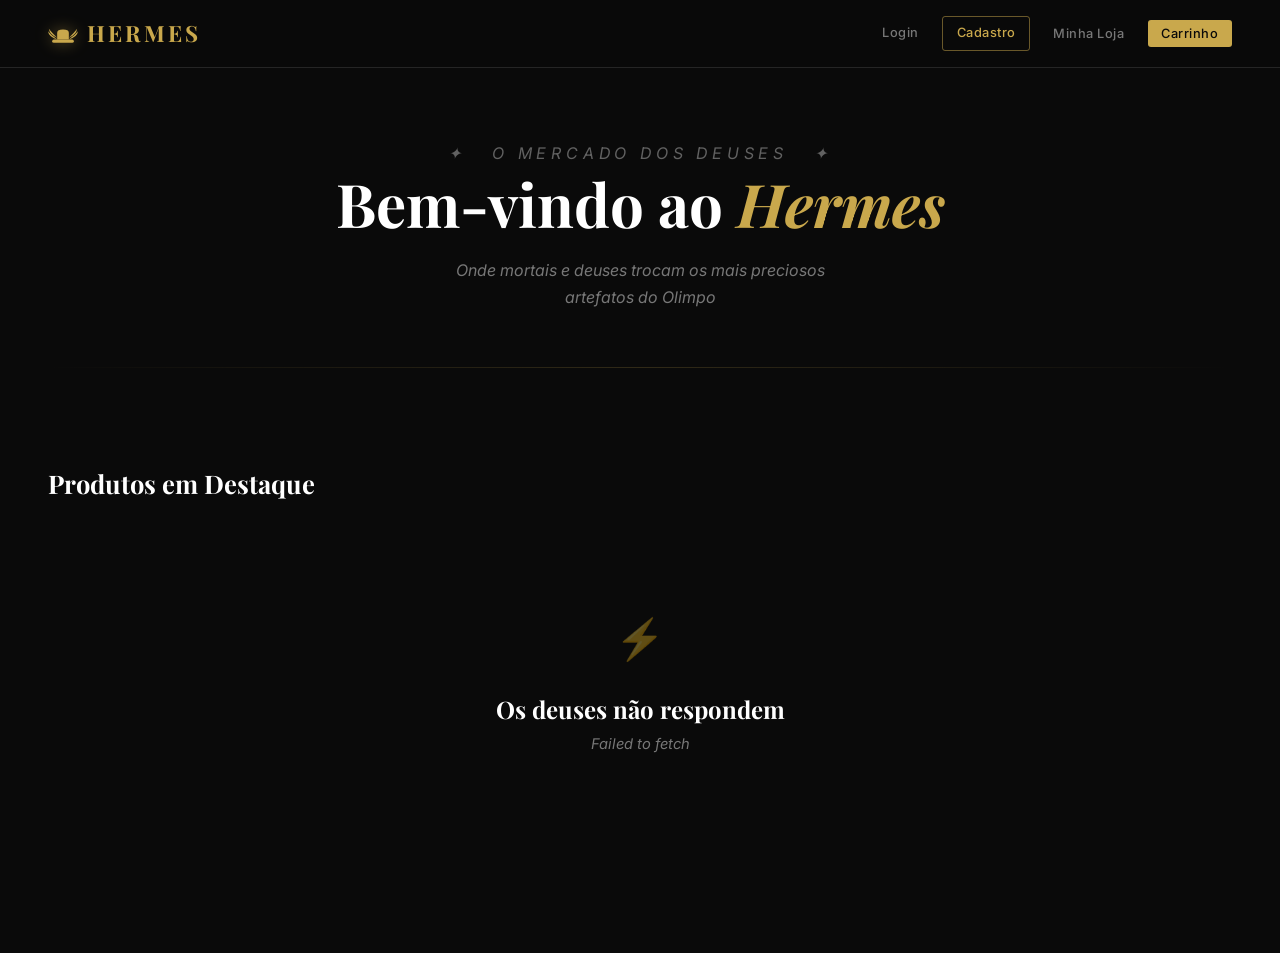
<file: frontend/pages/index.html>
<!DOCTYPE html>
<html lang="pt-BR">
<head>
  <meta charset="UTF-8">
  <meta name="viewport" content="width=device-width, initial-scale=1.0">
  <title>Hermes — O Mercado dos Deuses</title>
  <link rel="preconnect" href="https://fonts.googleapis.com">
  <link rel="preconnect" href="https://fonts.gstatic.com" crossorigin>
  <link href="https://fonts.googleapis.com/css2?family=Playfair+Display:ital,wght@0,400;0,600;0,700;1,400&family=Inter:wght@300;400;500;600&display=swap" rel="stylesheet">
  <link rel="stylesheet" href="../styles/main.css">
</head>
<body>

  <main>
    <div class="container">

      <section class="hero">
        <p class="hero-eyebrow">✦ &nbsp; O Mercado dos Deuses &nbsp; ✦</p>
        <h1>Bem-vindo ao <em>Hermes</em></h1>
        <p>Onde mortais e deuses trocam os mais preciosos artefatos do Olimpo</p>
      </section>

      <div class="section-header">
        <h2>Produtos em Destaque</h2>
        <span class="count" id="product-count"></span>
      </div>

      <div class="products-grid" id="products-grid">
        <div class="loading" style="grid-column: 1 / -1;">Convocando os mercadores...</div>
      </div>

    </div>
  </main>

  <script src="../scripts/api.js"></script>
  <script src="../scripts/auth.js"></script>
  <script>
    document.addEventListener('DOMContentLoaded', async () => {
      const grid = document.getElementById('products-grid');
      const countEl = document.getElementById('product-count');

      try {
        const products = await api.products.getAll();
        countEl.textContent = `${products.length} produto${products.length !== 1 ? 's' : ''}`;

        if (!products.length) {
          grid.innerHTML = `
            <div class="empty-state" style="grid-column: 1 / -1;">
              <span class="empty-icon">${_LOGO_SVG}</span>
              <h3>O mercado está silencioso</h3>
              <p>Nenhum artefato foi trazido pelos mercadores ainda.<br>Crie sua loja e seja o primeiro a negociar.</p>
            </div>
          `;
          return;
        }

        grid.innerHTML = products.map(p => `
          <div class="product-card">
            <div class="product-image">
              ${p.imageUrl ? `<img src="${escapeHtml(p.imageUrl)}" alt="${escapeHtml(p.name)}" onerror="this.style.display='none';this.nextElementSibling.style.display='flex'">` : ''}
              <span class="img-placeholder" style="${p.imageUrl ? 'display:none' : ''}">${_LOGO_SVG}</span>
            </div>
            <div class="product-body">
              <div class="product-name">${escapeHtml(p.name)}</div>
              <div class="product-description">${escapeHtml(p.description || '')}</div>
              <div class="product-footer">
                <span class="product-price">R$&nbsp;${parseFloat(p.price).toFixed(2)}</span>
                <span class="product-qty">${p.quantity} un.</span>
              </div>
            </div>
          </div>
        `).join('');

      } catch (err) {
        grid.innerHTML = `
          <div class="empty-state" style="grid-column: 1 / -1;">
            <span class="empty-icon" style="font-size:2.5rem;">⚡</span>
            <h3>Os deuses não respondem</h3>
            <p>${escapeHtml(err.message)}</p>
          </div>
        `;
      }
    });
  </script>
</body>
</html>
</file>
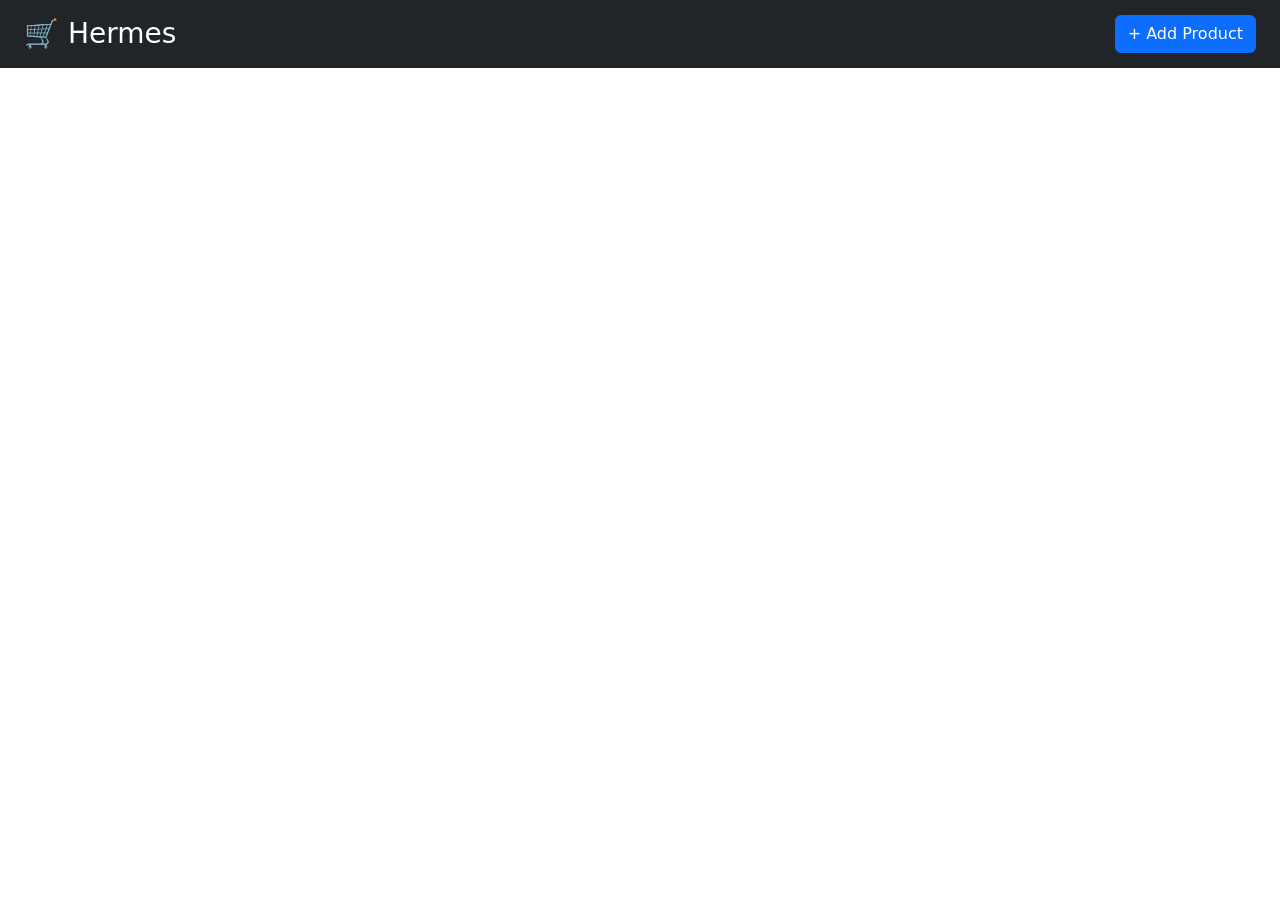
<file: hermes/src/main/resources/static/index.html>
<!DOCTYPE html>
<html lang="en">
<head>
    <meta charset="UTF-8">
    <meta name="viewport" content="width=device-width, initial-scale=1.0">
    <title>Hermes</title>
    <link href="https://cdn.jsdelivr.net/npm/bootstrap@5.3.0/dist/css/bootstrap.min.css" rel="stylesheet">
</head>
<body>

    <nav class="navbar navbar-dark bg-dark px-4">
        <span class="navbar-brand fs-3">🛒 Hermes</span>
        <button class="btn btn-primary" onclick="openModal()">+ Add Product</button>
    </nav>
    <div class="container mt-4">
        <div class="row" id="products-container">
        <!-- cards will be added here by JavaScript -->
        </div>
    </div>
    <div class="modal fade" id="productModal" tabindex="-1">
        <div class="modal-dialog">
            <div class="modal-content">

                <div class="modal-header">
                    <h5 class="modal-title" id="modal-title">Add Product</h5>
                    <button type="button" class="btn-close" data-bs-dismiss="modal"></button>
                </div>

                <div class="modal-body">
                    <input type="hidden" id="product-id">
                    <div class="mb-3">
                        <label>Name</label>
                        <input type="text" id="product-name" class="form-control" placeholder="Product name" required>
                    </div>
                    <div class="mb-3">
                        <label>Description</label>
                        <input type="text" id="product-description" class="form-control" placeholder="Product description">
                    </div>
                    <div class="mb-3">
                        <label>Price</label>
                        <input type="number" id="product-price" class="form-control" placeholder="0.00" step="0.01" min="0" required>
                    </div>
                    <div class="mb-3">
                        <label>Quantity</label>
                        <input type="number" id="product-quantity" class="form-control" placeholder="0" min="0" required>
                    </div>
                </div>

                <div class="modal-footer">
                    <button type="button" class="btn btn-secondary" data-bs-dismiss="modal">Cancel</button>
                    <button type="button" class="btn btn-primary" onclick="saveProduct()">Save</button>
                </div>

            </div>
        </div>
    </div>
    <script src="https://cdn.jsdelivr.net/npm/bootstrap@5.3.0/dist/js/bootstrap.bundle.min.js"></script>
    <script>
        const API_URL = "http://localhost:8080/api/v1/products";
        let modal = null;

        document.addEventListener("DOMContentLoaded", () => {
            modal = new bootstrap.Modal(document.getElementById("productModal"));
            loadProducts();
        });

        function openModal(product = null) {
            document.getElementById("product-id").value = "";
            document.getElementById("product-name").value = "";
            document.getElementById("product-description").value = "";
            document.getElementById("product-price").value = "";
            document.getElementById("product-quantity").value = "";

            if (product) {
                document.getElementById("modal-title").innerText = "Edit Product";
                document.getElementById("product-id").value = product.id;
                document.getElementById("product-name").value = product.name;
                document.getElementById("product-description").value = product.description;
                document.getElementById("product-price").value = product.price;
                document.getElementById("product-quantity").value = product.quantity;
            } else {
                document.getElementById("modal-title").innerText = "Add Product";
            }

            modal.show();
        }

        function loadProducts() {
            fetch(API_URL)
                .then(res => {
                    if (!res.ok) throw new Error(`Erro ao carregar produtos: ${res.status}`);
                    return res.json();
                })
                .then(products => {
                    const container = document.getElementById("products-container");
                    container.innerHTML = "";
                    products.forEach(product => {
                        container.innerHTML += `
                            <div class="col-md-4 mb-4">
                                <div class="card h-100">
                                    <div class="card-body">
                                        <h5 class="card-title">${product.name}</h5>
                                        <p class="card-text text-muted">${product.description}</p>
                                        <p class="card-text"><strong>R$ ${parseFloat(product.price).toFixed(2)}</strong></p>
                                        <p class="card-text">Qty: ${product.quantity}</p>
                                    </div>
                                    <div class="card-footer d-flex gap-2">
                                        <button class="btn btn-warning btn-sm w-50" onclick='openModal(${JSON.stringify(product)})'>Edit</button>
                                        <button class="btn btn-danger btn-sm w-50" onclick="deleteProduct(${product.id})">Delete</button>
                                    </div>
                                </div>
                            </div>
                        `;
                    });
                })
                .catch(err => alert(err.message));
        }

        function saveProduct() {
            const id = document.getElementById("product-id").value;
            const product = {
                name: document.getElementById("product-name").value,
                description: document.getElementById("product-description").value,
                price: parseFloat(document.getElementById("product-price").value),
                quantity: parseInt(document.getElementById("product-quantity").value)
            };

            const method = id ? "PUT" : "POST";
            const url = id ? `${API_URL}/${id}` : API_URL;

            fetch(url, {
                method: method,
                headers: { "Content-Type": "application/json" },
                body: JSON.stringify(product)
            })
                .then(res => {
                    if (!res.ok) throw new Error(`Erro ao salvar produto: ${res.status}`);
                    return res.json();
                })
                .then(() => {
                    modal.hide();
                    loadProducts();
                })
                .catch(err => alert(err.message));
        }

        function deleteProduct(id) {
            if (confirm("Are you sure you want to delete this product?")) {
                fetch(`${API_URL}/${id}`, { method: "DELETE" })
                    .then(res => {
                        if (!res.ok) throw new Error(`Erro ao deletar produto: ${res.status}`);
                        loadProducts();
                    })
                    .catch(err => alert(err.message));
            }
        }
    </script>
</body>
</html>
</file>
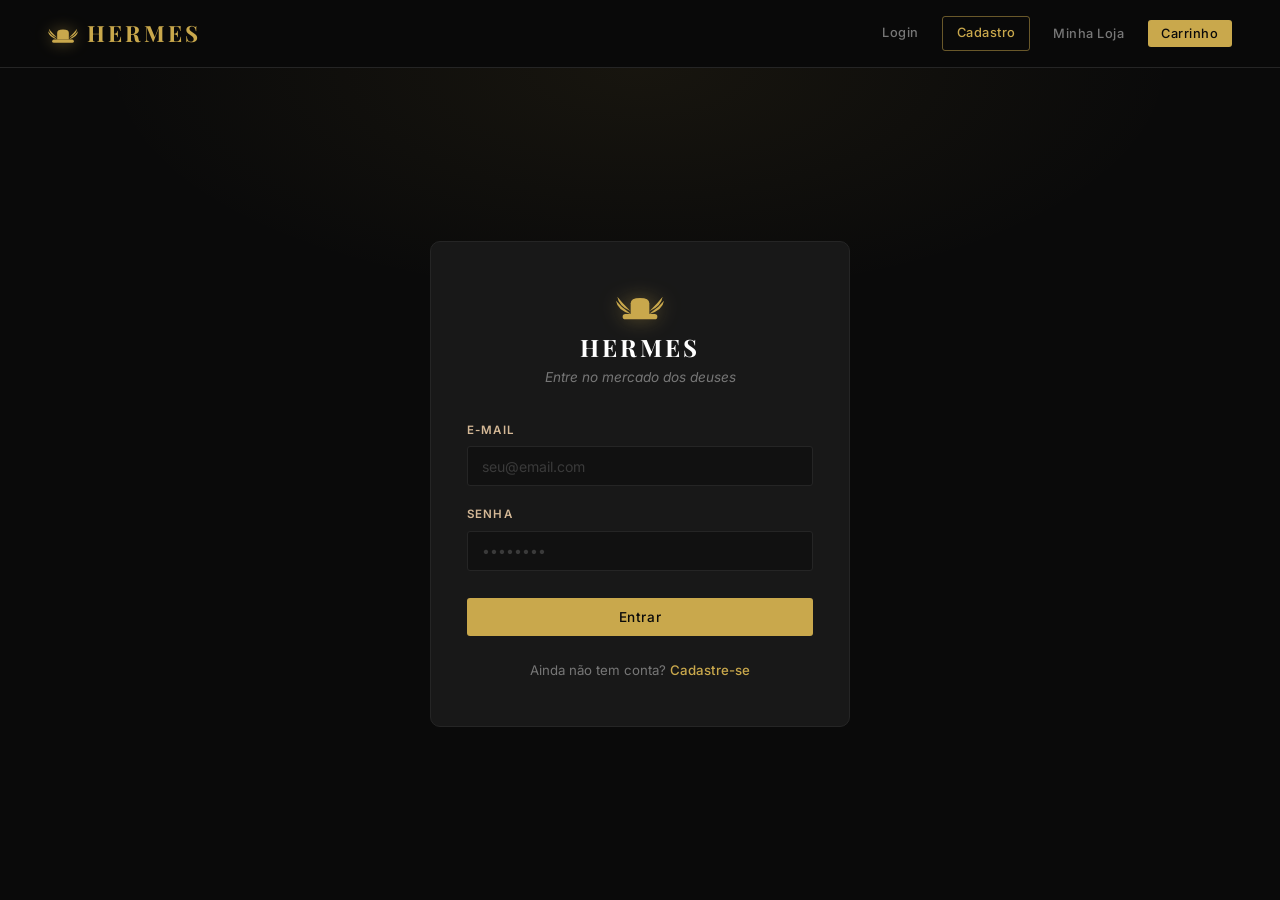
<file: frontend/pages/login.html>
<!DOCTYPE html>
<html lang="pt-BR">
<head>
  <meta charset="UTF-8">
  <meta name="viewport" content="width=device-width, initial-scale=1.0">
  <title>Hermes — Entrar</title>
  <link rel="preconnect" href="https://fonts.googleapis.com">
  <link rel="preconnect" href="https://fonts.gstatic.com" crossorigin>
  <link href="https://fonts.googleapis.com/css2?family=Playfair+Display:ital,wght@0,400;0,600;0,700;1,400&family=Inter:wght@300;400;500;600&display=swap" rel="stylesheet">
  <link rel="stylesheet" href="../styles/main.css">
</head>
<body>

  <main class="auth-page">
    <div class="auth-card">

      <div class="card-logo">
        <svg xmlns="http://www.w3.org/2000/svg" viewBox="0 0 36 28" fill="currentColor" class="logo-svg card-logo-svg" aria-hidden="true">
          <rect x="5" y="21" width="26" height="4" rx="2"/>
          <path d="M11 21 L11 13 Q11 9 18 9 Q25 9 25 13 L25 21 Z"/>
          <path d="M11 19 Q2 15 1 8 Q5 13 10 18 Z"/>
          <path d="M11 21 Q1 18 0 11 Q4 16 10 20 Z"/>
          <path d="M25 19 Q34 15 35 8 Q31 13 26 18 Z"/>
          <path d="M25 21 Q35 18 36 11 Q32 16 26 20 Z"/>
        </svg>
        <h2>Hermes</h2>
        <p>Entre no mercado dos deuses</p>
      </div>

      <div id="form-error" class="alert alert-error" style="display:none; margin-bottom:1.2rem;"></div>

      <div class="form-group">
        <label>E-mail</label>
        <input type="email" id="email" placeholder="seu@email.com" autocomplete="email">
      </div>

      <div class="form-group">
        <label>Senha</label>
        <input type="password" id="password" placeholder="••••••••" autocomplete="current-password">
      </div>

      <button class="btn btn-gold btn-full" style="margin-top:0.5rem;" onclick="login()">
        Entrar
      </button>

      <div class="form-footer">
        <p>Ainda não tem conta? <a href="register.html">Cadastre-se</a></p>
      </div>

    </div>
  </main>

  <script src="../scripts/api.js"></script>
  <script src="../scripts/auth.js"></script>
  <script>
    if (auth.isLoggedIn()) {
      const redirect = sessionStorage.getItem('redirect');
      sessionStorage.removeItem('redirect');
      window.location.href = redirect || 'index.html';
    }

    async function login() {
      const email = document.getElementById('email').value.trim();
      const password = document.getElementById('password').value;
      const errorEl = document.getElementById('form-error');

      errorEl.style.display = 'none';

      if (!email || !password) {
        errorEl.textContent = 'Preencha e-mail e senha';
        errorEl.style.display = 'block';
        return;
      }

      try {
        const data = await api.auth.login(email, password);
        auth.save(data);
        const redirect = sessionStorage.getItem('redirect');
        sessionStorage.removeItem('redirect');
        window.location.href = redirect || 'index.html';
      } catch (err) {
        errorEl.textContent = err.message || 'E-mail ou senha incorretos';
        errorEl.style.display = 'block';
      }
    }

    document.addEventListener('keydown', (e) => {
      if (e.key === 'Enter') login();
    });
  </script>
</body>
</html>
</file>
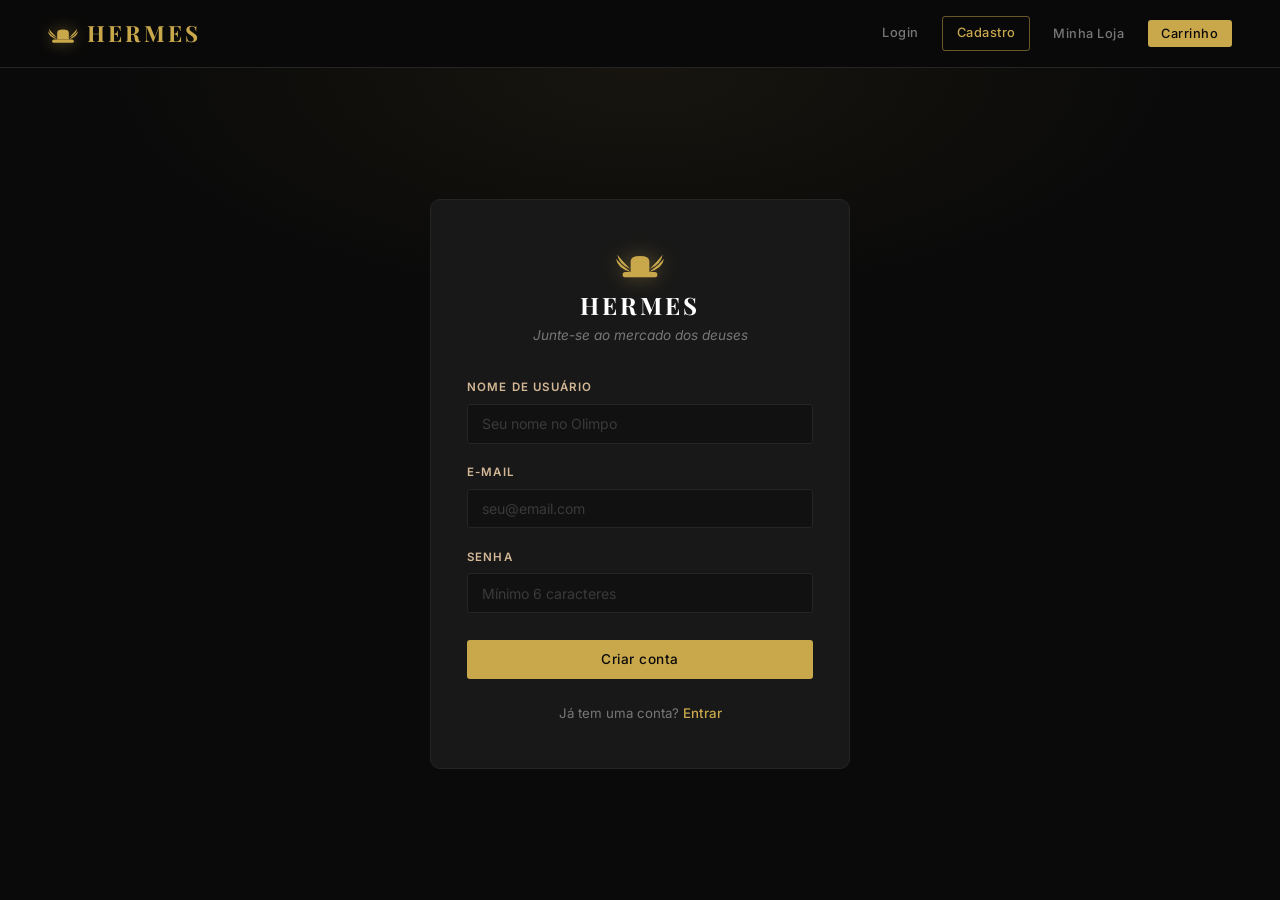
<file: frontend/pages/register.html>
<!DOCTYPE html>
<html lang="pt-BR">
<head>
  <meta charset="UTF-8">
  <meta name="viewport" content="width=device-width, initial-scale=1.0">
  <title>Hermes — Cadastro</title>
  <link rel="preconnect" href="https://fonts.googleapis.com">
  <link rel="preconnect" href="https://fonts.gstatic.com" crossorigin>
  <link href="https://fonts.googleapis.com/css2?family=Playfair+Display:ital,wght@0,400;0,600;0,700;1,400&family=Inter:wght@300;400;500;600&display=swap" rel="stylesheet">
  <link rel="stylesheet" href="../styles/main.css">
</head>
<body>

  <main class="auth-page">
    <div class="auth-card">

      <div class="card-logo">
        <svg xmlns="http://www.w3.org/2000/svg" viewBox="0 0 36 28" fill="currentColor" class="logo-svg card-logo-svg" aria-hidden="true">
          <rect x="5" y="21" width="26" height="4" rx="2"/>
          <path d="M11 21 L11 13 Q11 9 18 9 Q25 9 25 13 L25 21 Z"/>
          <path d="M11 19 Q2 15 1 8 Q5 13 10 18 Z"/>
          <path d="M11 21 Q1 18 0 11 Q4 16 10 20 Z"/>
          <path d="M25 19 Q34 15 35 8 Q31 13 26 18 Z"/>
          <path d="M25 21 Q35 18 36 11 Q32 16 26 20 Z"/>
        </svg>
        <h2>Hermes</h2>
        <p>Junte-se ao mercado dos deuses</p>
      </div>

      <div id="form-error" class="alert alert-error" style="display:none; margin-bottom:1.2rem;"></div>

      <div class="form-group">
        <label>Nome de usuário</label>
        <input type="text" id="username" placeholder="Seu nome no Olimpo" autocomplete="username">
      </div>

      <div class="form-group">
        <label>E-mail</label>
        <input type="email" id="email" placeholder="seu@email.com" autocomplete="email">
      </div>

      <div class="form-group">
        <label>Senha</label>
        <input type="password" id="password" placeholder="Mínimo 6 caracteres" autocomplete="new-password">
      </div>

      <button class="btn btn-gold btn-full" style="margin-top:0.5rem;" onclick="register()">
        Criar conta
      </button>

      <div class="form-footer">
        <p>Já tem uma conta? <a href="login.html">Entrar</a></p>
      </div>

    </div>
  </main>

  <script src="../scripts/api.js"></script>
  <script src="../scripts/auth.js"></script>
  <script>
    if (auth.isLoggedIn()) {
      window.location.href = 'index.html';
    }

    async function register() {
      const username = document.getElementById('username').value.trim();
      const email = document.getElementById('email').value.trim();
      const password = document.getElementById('password').value;
      const errorEl = document.getElementById('form-error');

      errorEl.style.display = 'none';

      if (!username || !email || !password) {
        errorEl.textContent = 'Preencha todos os campos';
        errorEl.style.display = 'block';
        return;
      }

      if (password.length < 6) {
        errorEl.textContent = 'A senha deve ter pelo menos 6 caracteres';
        errorEl.style.display = 'block';
        return;
      }

      try {
        await api.auth.register(username, email, password);
        window.location.href = `verify.html?email=${encodeURIComponent(email)}`;
      } catch (err) {
        errorEl.textContent = err.message || 'Erro ao criar conta';
        errorEl.style.display = 'block';
      }
    }

    document.addEventListener('keydown', (e) => {
      if (e.key === 'Enter') register();
    });
  </script>
</body>
</html>
</file>
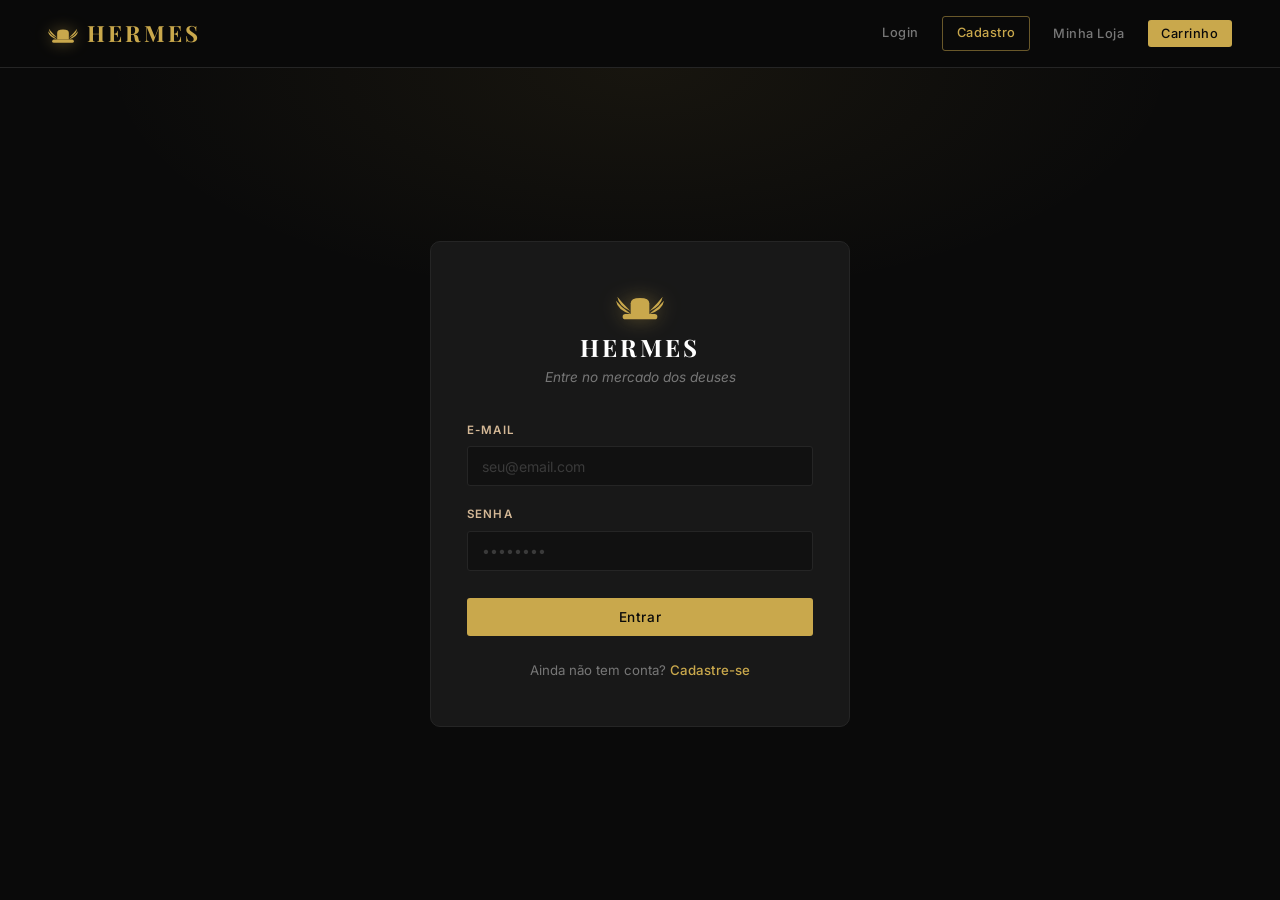
<file: frontend/pages/store.html>
<!DOCTYPE html>
<html lang="pt-BR">
<head>
  <meta charset="UTF-8">
  <meta name="viewport" content="width=device-width, initial-scale=1.0">
  <title>Hermes — Minha Loja</title>
  <link rel="preconnect" href="https://fonts.googleapis.com">
  <link rel="preconnect" href="https://fonts.gstatic.com" crossorigin>
  <link href="https://fonts.googleapis.com/css2?family=Playfair+Display:ital,wght@0,400;0,600;0,700;1,400&family=Inter:wght@300;400;500;600&display=swap" rel="stylesheet">
  <link rel="stylesheet" href="../styles/main.css">
</head>
<body>

  <main>
    <div class="container">
      <div class="store-page" id="store-content">
        <div class="loading">Consultando os registros do Olimpo...</div>
      </div>
    </div>
  </main>

  <script src="../scripts/api.js"></script>
  <script src="../scripts/auth.js"></script>
  <script src="../scripts/store.js"></script>
</body>
</html>
</file>
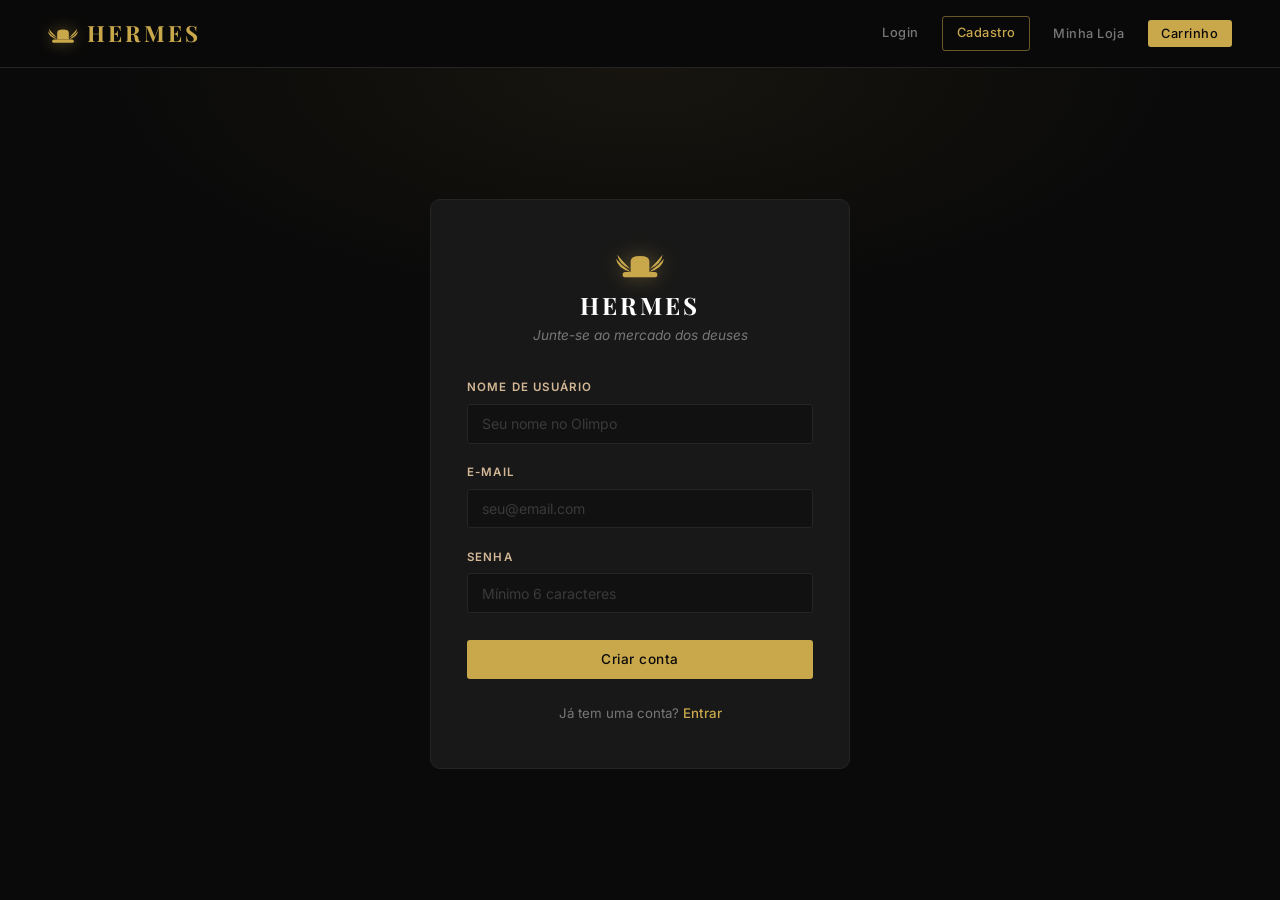
<file: frontend/pages/verify.html>
<!DOCTYPE html>
<html lang="pt-BR">
<head>
  <meta charset="UTF-8">
  <meta name="viewport" content="width=device-width, initial-scale=1.0">
  <title>Hermes — Verificar conta</title>
  <link rel="preconnect" href="https://fonts.googleapis.com">
  <link rel="preconnect" href="https://fonts.gstatic.com" crossorigin>
  <link href="https://fonts.googleapis.com/css2?family=Playfair+Display:ital,wght@0,400;0,600;0,700;1,400&family=Inter:wght@300;400;500;600&display=swap" rel="stylesheet">
  <link rel="stylesheet" href="../styles/main.css">
  <style>
    .code-input {
      letter-spacing: 0.55em;
      text-align: center;
      font-size: 1.6rem;
      font-family: 'Playfair Display', serif;
      padding: 0.65rem 1rem;
    }

    .resend-row {
      display: flex;
      align-items: center;
      justify-content: center;
      gap: 0.5rem;
      margin-top: 1rem;
    }

    .resend-row p {
      font-size: 0.83rem;
      color: var(--muted);
    }

    .btn-resend {
      font-size: 0.83rem;
      color: var(--gold);
      background: none;
      border: none;
      cursor: pointer;
      padding: 0;
      font-family: 'Inter', sans-serif;
      font-weight: 500;
    }

    .btn-resend:hover {
      text-decoration: underline;
    }

    .btn-resend:disabled {
      color: var(--muted);
      cursor: default;
      text-decoration: none;
    }
  </style>
</head>
<body>

  <main class="auth-page">
    <div class="auth-card">

      <div class="card-logo">
        <svg xmlns="http://www.w3.org/2000/svg" viewBox="0 0 36 28" fill="currentColor" class="logo-svg card-logo-svg" aria-hidden="true">
          <rect x="5" y="21" width="26" height="4" rx="2"/>
          <path d="M11 21 L11 13 Q11 9 18 9 Q25 9 25 13 L25 21 Z"/>
          <path d="M11 19 Q2 15 1 8 Q5 13 10 18 Z"/>
          <path d="M11 21 Q1 18 0 11 Q4 16 10 20 Z"/>
          <path d="M25 19 Q34 15 35 8 Q31 13 26 18 Z"/>
          <path d="M25 21 Q35 18 36 11 Q32 16 26 20 Z"/>
        </svg>
        <h2>Verificar conta</h2>
        <p id="email-hint">Insira o código enviado para o seu e-mail</p>
      </div>

      <div id="form-error" class="alert alert-error" style="display:none; margin-bottom:1.2rem;"></div>
      <div id="form-success" class="alert alert-success" style="display:none; margin-bottom:1.2rem;"></div>

      <div class="form-group">
        <label>Código de verificação</label>
        <input
          type="text"
          id="code"
          class="code-input"
          placeholder="000000"
          maxlength="6"
          inputmode="numeric"
          autocomplete="one-time-code"
        >
      </div>

      <button class="btn btn-gold btn-full" style="margin-top:0.5rem;" onclick="verify()">
        Verificar
      </button>

      <div class="resend-row">
        <p>Não recebeu?</p>
        <button class="btn-resend" id="resend-btn" onclick="resendCode()">Reenviar código</button>
      </div>

      <div class="form-footer">
        <p><a href="login.html">← Voltar ao login</a></p>
      </div>

    </div>
  </main>

  <script src="../scripts/api.js"></script>
  <script src="../scripts/auth.js"></script>
  <script>
    const _email = new URLSearchParams(window.location.search).get('email');

    if (!_email) {
      window.location.href = 'register.html';
    } else {
      const hint = document.getElementById('email-hint');
      hint.textContent = `Insira o código de 6 dígitos enviado para ${_email}`;
    }

    async function verify() {
      const code = document.getElementById('code').value.trim();
      const errorEl = document.getElementById('form-error');
      const successEl = document.getElementById('form-success');

      errorEl.style.display = 'none';
      successEl.style.display = 'none';

      if (!code || code.length < 6) {
        errorEl.textContent = 'Digite o código completo de 6 dígitos';
        errorEl.style.display = 'block';
        return;
      }

      try {
        await api.auth.verify(_email, code);
        successEl.textContent = 'Conta verificada! Redirecionando para o login...';
        successEl.style.display = 'block';
        setTimeout(() => { window.location.href = 'login.html'; }, 1500);
      } catch (err) {
        errorEl.textContent = err.message || 'Código inválido ou expirado';
        errorEl.style.display = 'block';
      }
    }

    async function resendCode() {
      const btn = document.getElementById('resend-btn');
      const errorEl = document.getElementById('form-error');
      const successEl = document.getElementById('form-success');

      errorEl.style.display = 'none';
      successEl.style.display = 'none';
      btn.disabled = true;
      btn.textContent = 'Enviando...';

      try {
        await api.auth.resend(_email);
        successEl.textContent = `Novo código enviado para ${_email}`;
        successEl.style.display = 'block';

        let seconds = 30;
        const interval = setInterval(() => {
          seconds--;
          btn.textContent = `Reenviar em ${seconds}s`;
          if (seconds <= 0) {
            clearInterval(interval);
            btn.disabled = false;
            btn.textContent = 'Reenviar código';
          }
        }, 1000);
      } catch (err) {
        errorEl.textContent = err.message || 'Erro ao reenviar código';
        errorEl.style.display = 'block';
        btn.disabled = false;
        btn.textContent = 'Reenviar código';
      }
    }

    document.addEventListener('keydown', (e) => {
      if (e.key === 'Enter') verify();
    });
  </script>
</body>
</html>
</file>
<file: frontend/styles/main.css>
@import url('https://fonts.googleapis.com/css2?family=Playfair+Display:ital,wght@0,400;0,600;0,700;1,400&family=Inter:wght@300;400;500;600&display=swap');

:root {
  --gold: #C9A84C;
  --gold-light: #E8C96A;
  --gold-dark: #A87A2A;
  --black: #0A0A0A;
  --dark: #111111;
  --dark-card: #181818;
  --dark-hover: #1E1E1E;
  --white: #FFFFFF;
  --beige: #F5E6C8;
  --sand: #D4B896;
  --muted: #777777;
  --border: #252525;
  --border-subtle: #1E1E1E;
}

* {
  margin: 0;
  padding: 0;
  box-sizing: border-box;
}

html {
  scroll-behavior: smooth;
}

body {
  background-color: var(--black);
  color: var(--white);
  font-family: 'Inter', sans-serif;
  font-weight: 400;
  line-height: 1.6;
  min-height: 100vh;
}

h1, h2, h3, h4 {
  font-family: 'Playfair Display', serif;
  line-height: 1.2;
}

a {
  text-decoration: none;
  color: inherit;
}

/* ─── NAVBAR ─────────────────────────────────────────────── */

.navbar {
  display: flex;
  align-items: center;
  justify-content: space-between;
  padding: 0 3rem;
  height: 68px;
  background: rgba(10, 10, 10, 0.96);
  border-bottom: 1px solid var(--border);
  position: sticky;
  top: 0;
  z-index: 100;
  backdrop-filter: blur(16px);
}

.navbar-brand a {
  display: flex;
  align-items: center;
  gap: 0.55rem;
  text-decoration: none;
  transition: opacity 0.2s;
}

.navbar-brand a:hover {
  opacity: 0.85;
}

.navbar-logo {
  display: flex;
  align-items: center;
  color: var(--gold);
  filter: drop-shadow(0 0 8px rgba(201, 168, 76, 0.45));
}

.logo-svg {
  width: 30px;
  height: auto;
  display: block;
}

.card-logo-svg {
  width: 48px;
  height: auto;
  margin: 0 auto 0.6rem;
  display: block;
  color: var(--gold);
  filter: drop-shadow(0 0 10px rgba(201, 168, 76, 0.4));
}

.navbar-name {
  font-family: 'Playfair Display', serif;
  font-size: 1.4rem;
  font-weight: 700;
  color: var(--gold);
  letter-spacing: 0.14em;
  text-transform: uppercase;
}

.navbar-actions {
  display: flex;
  align-items: center;
  gap: 0.6rem;
}

.nav-user {
  font-size: 0.85rem;
  color: var(--sand);
  padding: 0 0.5rem;
  font-style: italic;
}

/* ─── BUTTONS ────────────────────────────────────────────── */

.btn {
  display: inline-flex;
  align-items: center;
  justify-content: center;
  gap: 0.4rem;
  padding: 0.55rem 1.25rem;
  border: none;
  border-radius: 3px;
  font-family: 'Inter', sans-serif;
  font-size: 0.85rem;
  font-weight: 500;
  cursor: pointer;
  transition: all 0.2s ease;
  text-decoration: none;
  letter-spacing: 0.04em;
  white-space: nowrap;
}

.btn-gold {
  background: var(--gold);
  color: var(--black);
}

.btn-gold:hover {
  background: var(--gold-light);
  box-shadow: 0 4px 20px rgba(201, 168, 76, 0.25);
  transform: translateY(-1px);
}

.btn-gold:active {
  transform: translateY(0);
}

.btn-outline {
  background: transparent;
  color: var(--gold);
  border: 1px solid rgba(201, 168, 76, 0.5);
}

.btn-outline:hover {
  border-color: var(--gold);
  background: rgba(201, 168, 76, 0.06);
}

.btn-ghost {
  background: transparent;
  color: var(--muted);
}

.btn-ghost:hover {
  color: var(--white);
}

.btn-danger {
  background: transparent;
  color: #cc4444;
  border: 1px solid rgba(204, 68, 68, 0.35);
}

.btn-danger:hover {
  background: rgba(204, 68, 68, 0.08);
  border-color: #cc4444;
}

.btn-sm {
  padding: 0.38rem 0.85rem;
  font-size: 0.8rem;
}

.btn-full {
  width: 100%;
  padding: 0.7rem 1.25rem;
}

/* ─── CONTAINER ──────────────────────────────────────────── */

.container {
  max-width: 1320px;
  margin: 0 auto;
  padding: 0 3rem;
}

/* ─── HERO ───────────────────────────────────────────────── */

.hero {
  text-align: center;
  padding: 4.5rem 0 3.5rem;
  position: relative;
}

.hero::after {
  content: '';
  display: block;
  height: 1px;
  background: linear-gradient(to right, transparent, rgba(201, 168, 76, 0.2), transparent);
  margin-top: 3.5rem;
}

.hero-eyebrow {
  font-size: 0.72rem;
  letter-spacing: 0.3em;
  text-transform: uppercase;
  color: var(--gold);
  margin-bottom: 1.25rem;
  opacity: 0.8;
}

.hero h1 {
  font-size: 3.75rem;
  font-weight: 700;
  margin-bottom: 1.1rem;
  color: var(--white);
}

.hero h1 em {
  color: var(--gold);
  font-style: italic;
}

.hero p {
  font-size: 1rem;
  color: var(--muted);
  max-width: 440px;
  margin: 0 auto;
  font-style: italic;
  line-height: 1.7;
}

/* ─── SECTION HEADER ─────────────────────────────────────── */

.section-header {
  display: flex;
  align-items: baseline;
  justify-content: space-between;
  padding: 2.75rem 0 1.75rem;
}

.section-header h2 {
  font-size: 1.6rem;
  color: var(--white);
}

.section-header .count {
  font-size: 0.8rem;
  color: var(--muted);
  letter-spacing: 0.05em;
}

/* ─── PRODUCT GRID ───────────────────────────────────────── */

.products-grid {
  display: grid;
  grid-template-columns: repeat(4, 1fr);
  gap: 1.25rem;
  padding-bottom: 5rem;
}

.product-card {
  background: var(--dark-card);
  border: 1px solid var(--border);
  border-radius: 6px;
  overflow: hidden;
  transition: transform 0.22s ease, box-shadow 0.22s ease, border-color 0.22s ease;
}

.product-card:hover {
  transform: translateY(-5px);
  box-shadow: 0 12px 40px rgba(0, 0, 0, 0.5), 0 0 0 1px rgba(201, 168, 76, 0.15);
  border-color: rgba(201, 168, 76, 0.25);
}

.product-image {
  width: 100%;
  aspect-ratio: 1 / 1;
  background: linear-gradient(145deg, #141210 0%, #1C1A14 60%, #0E0C08 100%);
  display: flex;
  align-items: center;
  justify-content: center;
  overflow: hidden;
  position: relative;
}

.product-image img {
  width: 100%;
  height: 100%;
  object-fit: cover;
}

.product-image .img-placeholder {
  display: flex;
  align-items: center;
  justify-content: center;
  width: 100%;
  height: 100%;
  color: rgba(201, 168, 76, 0.2);
}

.img-placeholder .logo-svg {
  width: 52px;
}

.product-image::after {
  content: '';
  position: absolute;
  width: 90px;
  height: 70px;
  background-image: url("data:image/svg+xml,<svg xmlns='http://www.w3.org/2000/svg' viewBox='0 0 36 28' fill='%23C9A84C'><rect x='5' y='21' width='26' height='4' rx='2'/><path d='M11 21 L11 13 Q11 9 18 9 Q25 9 25 13 L25 21 Z'/><path d='M11 19 Q2 15 1 8 Q5 13 10 18 Z'/><path d='M11 21 Q1 18 0 11 Q4 16 10 20 Z'/><path d='M25 19 Q34 15 35 8 Q31 13 26 18 Z'/><path d='M25 21 Q35 18 36 11 Q32 16 26 20 Z'/></svg>");
  background-size: contain;
  background-repeat: no-repeat;
  opacity: 0.04;
  bottom: -8px;
  right: -8px;
  pointer-events: none;
}

.product-body {
  padding: 1.1rem;
}

.product-name {
  font-family: 'Playfair Display', serif;
  font-size: 1rem;
  font-weight: 600;
  margin-bottom: 0.35rem;
  color: var(--white);
}

.product-description {
  font-size: 0.8rem;
  color: var(--muted);
  margin-bottom: 1rem;
  display: -webkit-box;
  -webkit-line-clamp: 2;
  -webkit-box-orient: vertical;
  overflow: hidden;
  line-height: 1.5;
}

.product-footer {
  display: flex;
  align-items: center;
  justify-content: space-between;
  padding-top: 0.75rem;
  border-top: 1px solid var(--border-subtle);
}

.product-price {
  font-family: 'Playfair Display', serif;
  font-size: 1.05rem;
  font-weight: 700;
  color: var(--gold);
}

.product-qty {
  font-size: 0.73rem;
  color: var(--muted);
  letter-spacing: 0.03em;
}

/* ─── EMPTY / LOADING STATES ─────────────────────────────── */

.empty-state {
  text-align: center;
  padding: 5rem 2rem;
}

.empty-state .empty-icon {
  margin-bottom: 1.5rem;
  color: rgba(201, 168, 76, 0.35);
  display: flex;
  justify-content: center;
}

.empty-icon .logo-svg {
  width: 64px;
}

.empty-state h3 {
  font-size: 1.5rem;
  color: var(--white);
  margin-bottom: 0.6rem;
}

.empty-state p {
  font-size: 0.92rem;
  color: var(--muted);
  font-style: italic;
  margin-bottom: 2.25rem;
  max-width: 380px;
  margin-left: auto;
  margin-right: auto;
}

.loading {
  text-align: center;
  padding: 4rem 2rem;
  color: var(--muted);
  font-style: italic;
  font-size: 0.9rem;
  letter-spacing: 0.05em;
}

/* ─── AUTH PAGES ─────────────────────────────────────────── */

.auth-page {
  min-height: calc(100vh - 68px);
  display: flex;
  align-items: center;
  justify-content: center;
  padding: 2rem;
  background:
    radial-gradient(ellipse 60% 40% at 50% 0%, rgba(201, 168, 76, 0.07) 0%, transparent 70%);
}

.auth-card {
  background: var(--dark-card);
  border: 1px solid var(--border);
  border-radius: 10px;
  padding: 2.75rem 2.25rem;
  width: 100%;
  max-width: 420px;
}

.card-logo {
  text-align: center;
  margin-bottom: 2rem;
}


.card-logo h2 {
  font-size: 1.5rem;
  color: var(--white);
  letter-spacing: 0.12em;
  text-transform: uppercase;
}

.card-logo p {
  font-size: 0.85rem;
  color: var(--muted);
  margin-top: 0.3rem;
  font-style: italic;
}

/* ─── FORMS ──────────────────────────────────────────────── */

.form-group {
  margin-bottom: 1.2rem;
}

.form-group label {
  display: block;
  font-size: 0.72rem;
  font-weight: 600;
  letter-spacing: 0.1em;
  text-transform: uppercase;
  color: var(--sand);
  margin-bottom: 0.45rem;
}

.form-group input,
.form-group textarea {
  width: 100%;
  padding: 0.65rem 0.9rem;
  background: var(--dark);
  border: 1px solid var(--border);
  border-radius: 3px;
  color: var(--white);
  font-family: 'Inter', sans-serif;
  font-size: 0.88rem;
  transition: border-color 0.2s, box-shadow 0.2s;
  outline: none;
  -webkit-appearance: none;
}

.form-group input:focus,
.form-group textarea:focus {
  border-color: rgba(201, 168, 76, 0.6);
  box-shadow: 0 0 0 3px rgba(201, 168, 76, 0.08);
}

.form-group input::placeholder,
.form-group textarea::placeholder {
  color: #3A3A3A;
}

.form-footer {
  margin-top: 1.5rem;
  text-align: center;
}

.form-footer p {
  font-size: 0.83rem;
  color: var(--muted);
}

.form-footer a {
  color: var(--gold);
  font-weight: 500;
}

.form-footer a:hover {
  text-decoration: underline;
}

/* ─── ALERTS ─────────────────────────────────────────────── */

.alert {
  padding: 0.7rem 1rem;
  border-radius: 3px;
  font-size: 0.83rem;
  line-height: 1.45;
}

.alert-error {
  background: rgba(180, 40, 40, 0.1);
  border: 1px solid rgba(180, 40, 40, 0.25);
  color: #ff7070;
}

.alert-success {
  background: rgba(201, 168, 76, 0.1);
  border: 1px solid rgba(201, 168, 76, 0.25);
  color: var(--gold);
}

/* ─── STORE PAGE ─────────────────────────────────────────── */

.store-page {
  padding: 3rem 0 5rem;
}

.store-header {
  display: flex;
  align-items: flex-start;
  justify-content: space-between;
  margin-bottom: 2.25rem;
  padding-bottom: 1.75rem;
  border-bottom: 1px solid var(--border);
}

.store-header-info h1 {
  font-size: 2rem;
  color: var(--white);
}

.store-header-info .store-subtitle {
  font-size: 0.85rem;
  color: var(--gold);
  margin-top: 0.3rem;
  letter-spacing: 0.08em;
}

/* ─── PRODUCTS TABLE ─────────────────────────────────────── */

.table-wrap {
  border: 1px solid var(--border);
  border-radius: 6px;
  overflow: hidden;
}

.products-table {
  width: 100%;
  border-collapse: collapse;
}

.products-table th {
  font-size: 0.7rem;
  text-transform: uppercase;
  letter-spacing: 0.12em;
  color: var(--muted);
  font-weight: 600;
  padding: 0.85rem 1.1rem;
  text-align: left;
  background: var(--dark-card);
  border-bottom: 1px solid var(--border);
}

.products-table td {
  padding: 1rem 1.1rem;
  border-bottom: 1px solid var(--border-subtle);
  font-size: 0.875rem;
  vertical-align: middle;
}

.products-table tbody tr:last-child td {
  border-bottom: none;
}

.products-table tbody tr:hover td {
  background: var(--dark-hover);
}

.table-product-name {
  font-family: 'Playfair Display', serif;
  font-weight: 600;
  color: var(--white);
}

.table-description {
  color: var(--muted);
  max-width: 240px;
  white-space: nowrap;
  overflow: hidden;
  text-overflow: ellipsis;
}

.table-price {
  color: var(--gold);
  font-family: 'Playfair Display', serif;
  font-weight: 600;
  white-space: nowrap;
}

.table-actions {
  display: flex;
  gap: 0.4rem;
}

.table-image-thumb {
  width: 36px;
  height: 36px;
  border-radius: 3px;
  object-fit: cover;
  background: var(--dark);
  border: 1px solid var(--border);
}

.table-image-placeholder {
  width: 36px;
  height: 36px;
  border-radius: 3px;
  background: var(--dark);
  border: 1px solid var(--border);
  display: flex;
  align-items: center;
  justify-content: center;
  color: rgba(201, 168, 76, 0.2);
}

.table-image-placeholder .logo-svg {
  width: 20px;
}

/* ─── CREATE STORE SECTION ───────────────────────────────── */

.create-store-form {
  max-width: 400px;
  margin: 0 auto;
  text-align: left;
}

.create-store-form .form-group {
  margin-bottom: 1rem;
}

/* ─── MODAL ──────────────────────────────────────────────── */

.modal-overlay {
  display: none;
  position: fixed;
  inset: 0;
  background: rgba(0, 0, 0, 0.78);
  backdrop-filter: blur(6px);
  z-index: 200;
  align-items: center;
  justify-content: center;
  padding: 1rem;
}

.modal-overlay.active {
  display: flex;
}

.modal-box {
  background: var(--dark-card);
  border: 1px solid var(--border);
  border-radius: 10px;
  padding: 2rem;
  width: 100%;
  max-width: 500px;
  position: relative;
  max-height: 90vh;
  overflow-y: auto;
}

.modal-box h3 {
  font-size: 1.3rem;
  margin-bottom: 1.5rem;
  color: var(--white);
  padding-right: 2rem;
}

.modal-close {
  position: absolute;
  top: 1rem;
  right: 1rem;
  background: none;
  border: none;
  color: var(--muted);
  font-size: 1.1rem;
  cursor: pointer;
  padding: 0.3rem;
  line-height: 1;
  transition: color 0.15s;
  border-radius: 3px;
}

.modal-close:hover {
  color: var(--white);
  background: rgba(255,255,255,0.05);
}

.modal-footer {
  display: flex;
  gap: 0.75rem;
  justify-content: flex-end;
  margin-top: 1.75rem;
}

/* ─── CART (EM OBRAS) ────────────────────────────────────── */

.cart-construction {
  text-align: center;
  padding: 1.5rem 0;
}

.cart-construction .construction-icon {
  font-size: 3.5rem;
  display: block;
  margin-bottom: 1.25rem;
  filter: drop-shadow(0 0 16px rgba(201, 168, 76, 0.4));
}

.cart-construction h3 {
  font-size: 1.25rem;
  color: var(--gold);
  margin-bottom: 0.75rem;
  line-height: 1.35;
}

.cart-construction p {
  font-size: 0.88rem;
  color: var(--muted);
  font-style: italic;
}

/* ─── ORNAMENT DIVIDER ───────────────────────────────────── */

.ornament-divider {
  display: flex;
  align-items: center;
  gap: 1rem;
  margin: 1.5rem 0;
  opacity: 0.35;
}

.ornament-divider::before,
.ornament-divider::after {
  content: '';
  flex: 1;
  height: 1px;
  background: var(--gold);
}

.ornament-divider span {
  color: var(--gold);
  font-size: 0.9rem;
}
</file>
